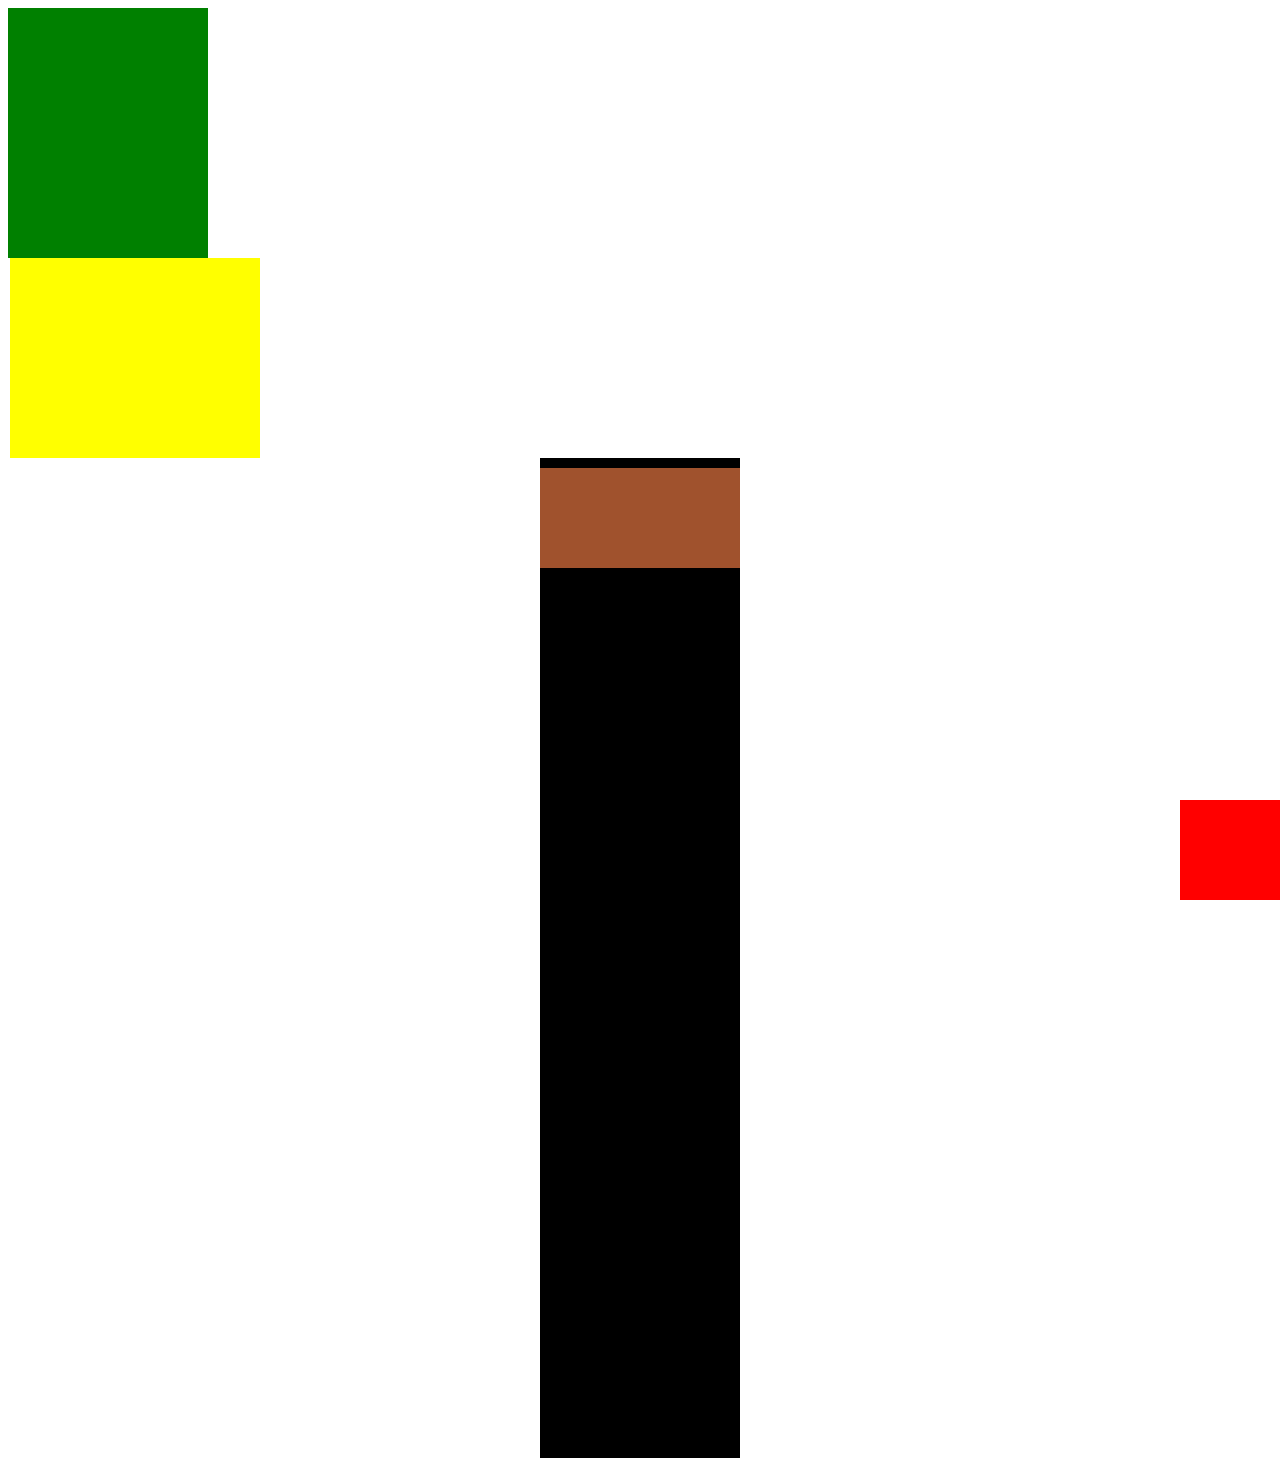
<file: html/index.html>
<!doctype html>
<html lang="en">
<head>
    <meta charset="UTF-8">
    <meta name="viewport"
          content="width=device-width, user-scalable=no, initial-scale=1.0, maximum-scale=1.0, minimum-scale=1.0">
    <meta http-equiv="X-UA-Compatible" content="ie=edge">
    <link rel="stylesheet" href="../css/style.css">
    <title>Das-2</title>
</head>
<body>
<div class="div-1"></div>
<div class="div-2"></div>
<div class="div-3"></div>

<div class="div-4">
    <div class="div-5"></div>
</div>
</body>
</html>
</file>
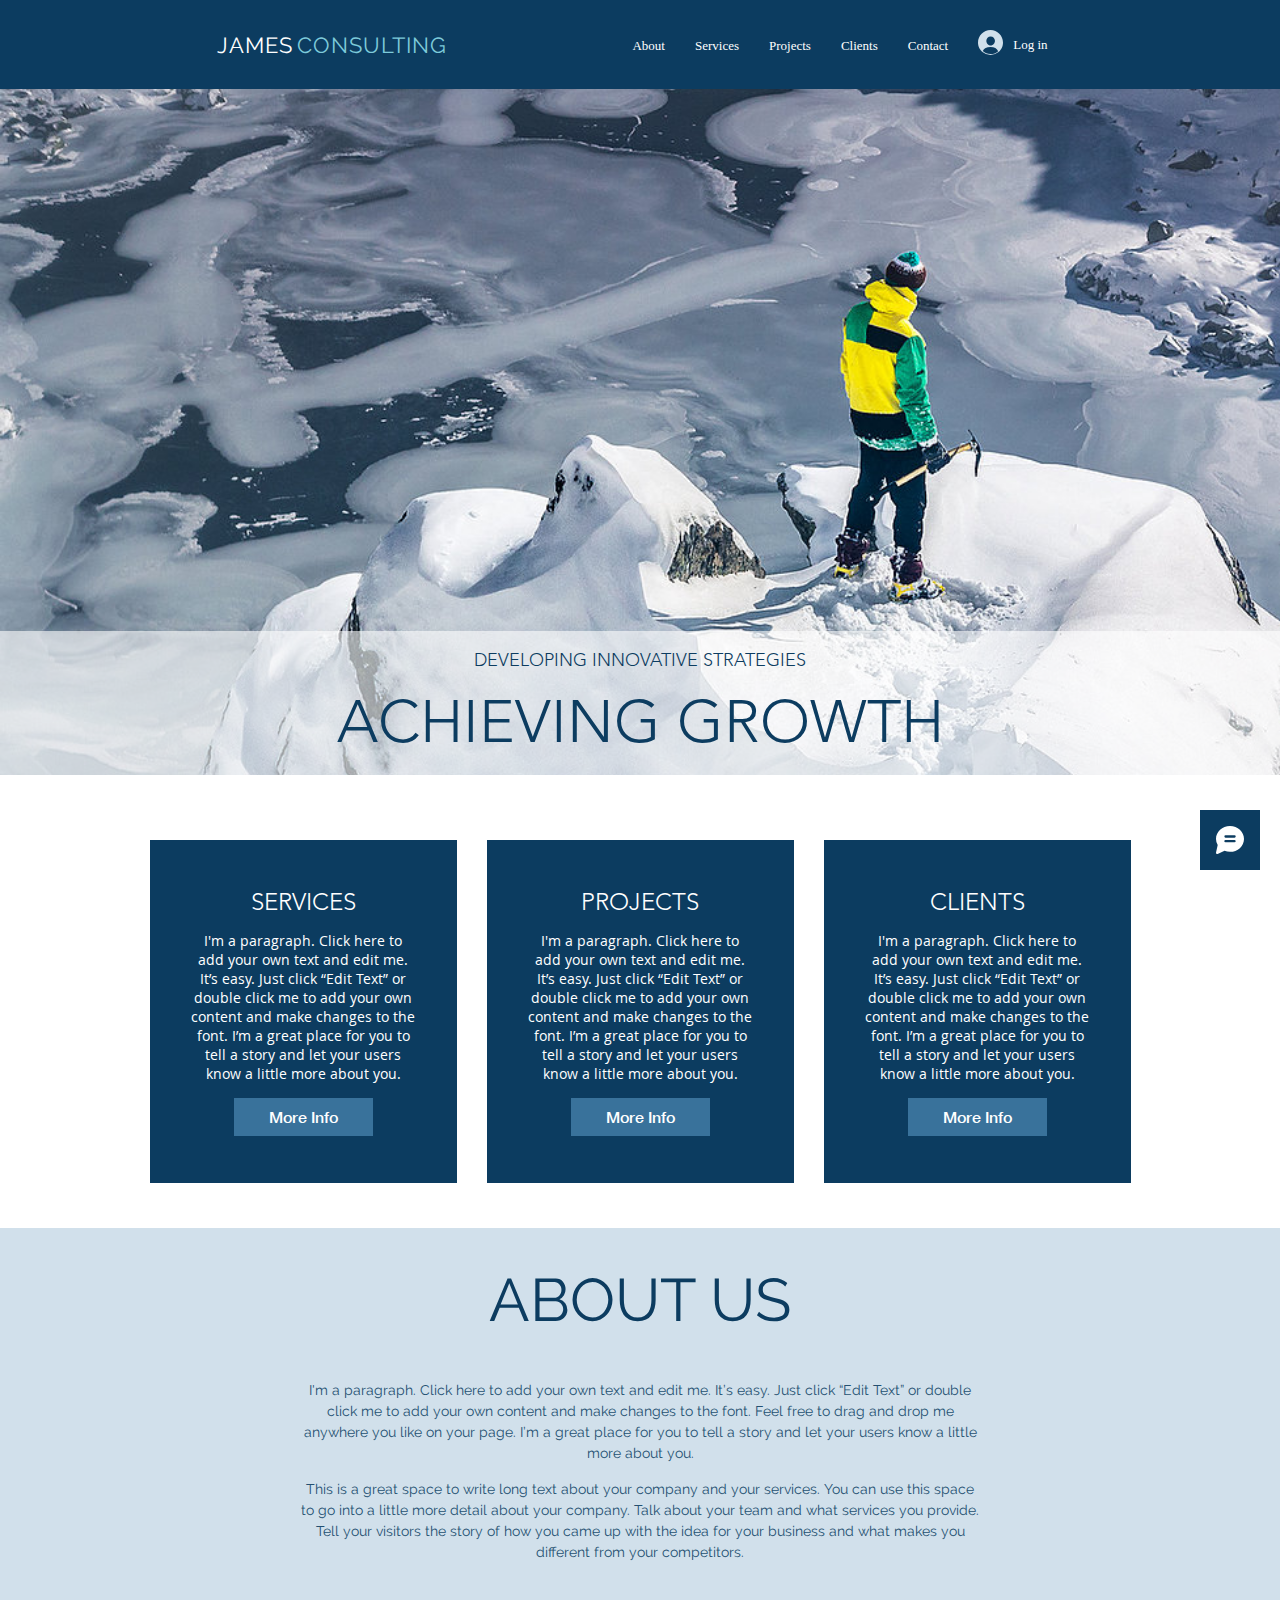
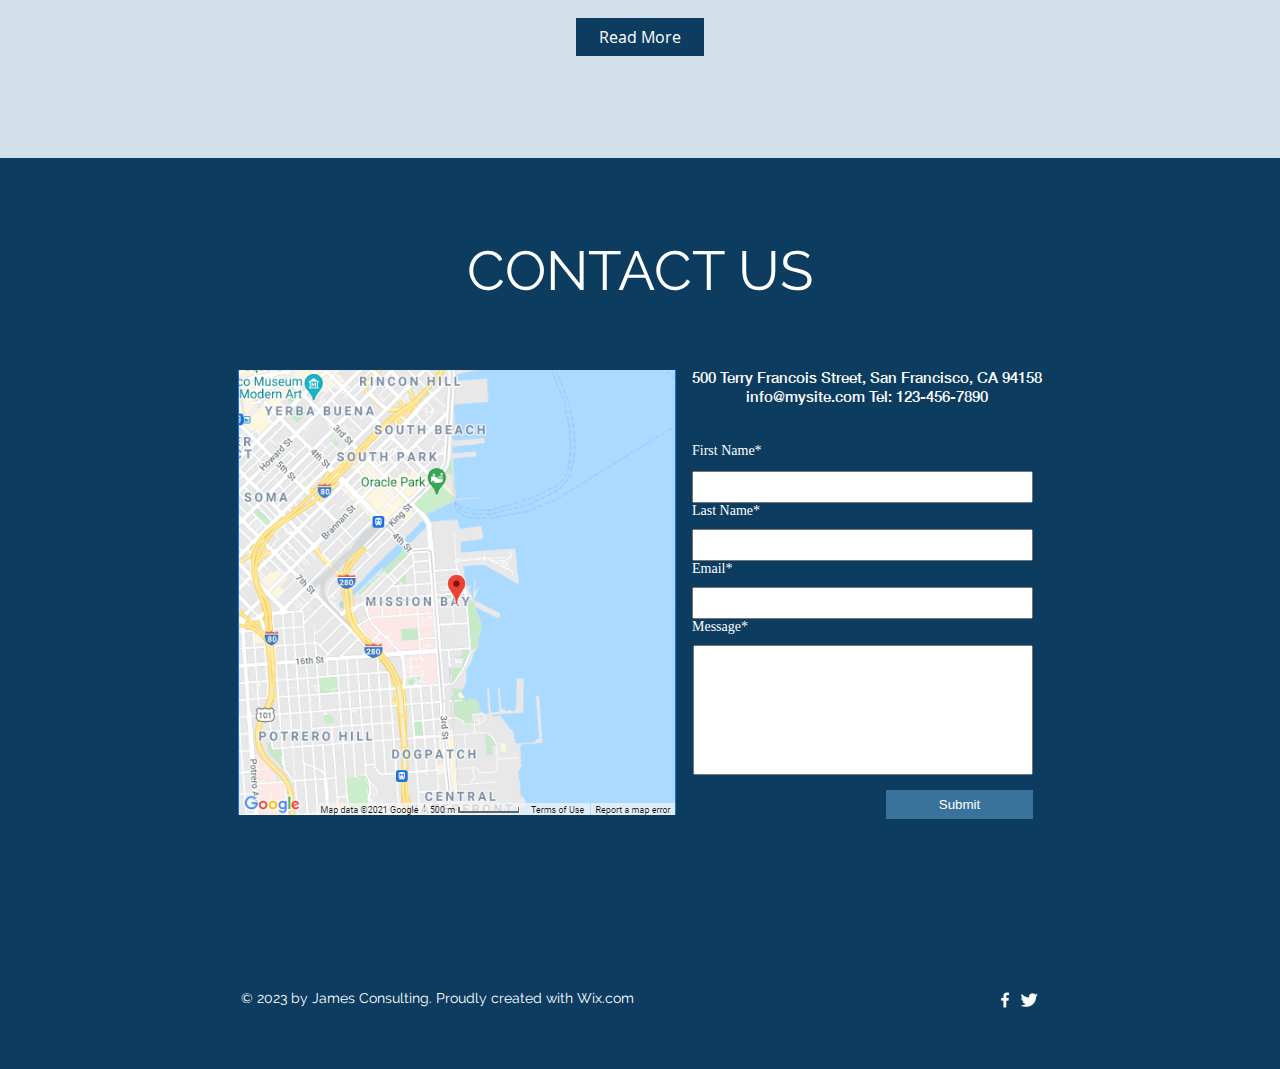
<file: html/1791.html>
<!doctype html>
<html lang="en">
<head>
    <meta charset="UTF-8">
    <meta name="viewport"
          content="width=device-width, user-scalable=no, initial-scale=1.0, maximum-scale=1.0, minimum-scale=1.0">
    <meta http-equiv="X-UA-Compatible" content="ie=edge">
    <link rel="stylesheet" href="../css/1791.css">
    <title>Document</title>
</head>
<body>
<header>
    <div>
        <span>JAMES</span>
        <span>CONSULTING</span>
    </div>
    <nav>
        <ul>
            <li><a href="" class="a1">About</a></li>
            <li><a href="" class="a1">Services</a></li>
            <li><a href="" class="a1">Projects</a></li>
            <li><a href="" class="a1">Clients</a></li>
            <li><a href="" class="a1">Contact</a></li>
            <li><a href="" class="a2"><span>
                <svg data-bbox="0 0 50 50" fill="#D1E0EB" data-type="shape" xmlns="http://www.w3.org/2000/svg"
                     width="25" height="25"
                     viewBox="0 0 50 50"><g><path
                        d="M25 48.077c-5.924 0-11.31-2.252-15.396-5.921 2.254-5.362 7.492-8.267 15.373-8.267 7.889 0 13.139 3.044 15.408 8.418-4.084 3.659-9.471 5.77-15.385 5.77m.278-35.3c4.927 0 8.611 3.812 8.611 8.878 0 5.21-3.875 9.456-8.611 9.456s-8.611-4.246-8.611-9.456c0-5.066 3.684-8.878 8.611-8.878M25 0C11.193 0 0 11.193 0 25c0 .915.056 1.816.152 2.705.032.295.091.581.133.873.085.589.173 1.176.298 1.751.073.338.169.665.256.997.135.515.273 1.027.439 1.529.114.342.243.675.37 1.01.18.476.369.945.577 1.406.149.331.308.657.472.98.225.446.463.883.714 1.313.182.312.365.619.56.922.272.423.56.832.856 1.237.207.284.41.568.629.841.325.408.671.796 1.02 1.182.22.244.432.494.662.728.405.415.833.801 1.265 1.186.173.154.329.325.507.475l.004-.011A24.886 24.886 0 0 0 25 50a24.881 24.881 0 0 0 16.069-5.861.126.126 0 0 1 .003.01c.172-.144.324-.309.49-.458.442-.392.88-.787 1.293-1.209.228-.232.437-.479.655-.72.352-.389.701-.78 1.028-1.191.218-.272.421-.556.627-.838.297-.405.587-.816.859-1.24a26.104 26.104 0 0 0 1.748-3.216c.208-.461.398-.93.579-1.406.127-.336.256-.669.369-1.012.167-.502.305-1.014.44-1.53.087-.332.183-.659.256-.996.126-.576.214-1.164.299-1.754.042-.292.101-.577.133-.872.095-.89.152-1.791.152-2.707C50 11.193 38.807 0 25 0"></path></g></svg>
            </span> Log in</a></li>
        </ul>
    </nav>
</header>
<div class="mas-1">
    <div>
        <p>DEVELOPING INNOVATIVE STRATEGIES</p>
        <h1>ACHIEVING GROWTH</h1>
    </div>
</div>
<div class="mas-2">
    <div>
        <h2>SERVICES</h2>
        <p>
            I'm a paragraph. Click here to add your own text and edit me. It’s easy. Just click “Edit Text” or double
            click me to add your own content and make changes to the font. I’m a great place for you to tell a story and
            let your users know a little more about you.
        </p>
        <button>More Info</button>
    </div>
    <div>
        <h2>PROJECTS</h2>
        <p>
            I'm a paragraph. Click here to add your own text and edit me. It’s easy. Just click “Edit Text” or double
            click me to add your own content and make changes to the font. I’m a great place for you to tell a story and
            let your users know a little more about you.
        </p>
        <button>More Info</button>
    </div>
    <div>
        <h2>CLIENTS</h2>
        <p> I'm a paragraph. Click here to add your own text and edit me. It’s easy. Just click “Edit Text” or double
            click me to add your own content and make changes to the font. I’m a great place for you to tell a story and
            let your users know a little more about you.</p>
        <button>More Info</button>
    </div>
</div>

<div class="mas-3">
    <h2>ABOUT US</h2>
    <p>I'm a paragraph. Click here to add your own text and edit me. It’s easy. Just click “Edit Text” or double click
        me to add your own content and make changes to the font. Feel free to drag and drop me anywhere you like on your
        page. I’m a great place for you to tell a story and let your users know a little more about you.
    </p>
    <p>This is a great space to write long text about your company and your services. You can use this space to go into
        a little more detail about your company. Talk about your team and what services you provide. Tell your visitors
        the story of how you came up with the idea for your business and what makes you different from your
        competitors. </p>
    <button>Read More</button>
</div>

<div class="chat">
    <svg xmlns="http://www.w3.org/2000/svg" width="32" height="32" fill="#FFFFFF" viewBox="0 0 32 32"
         style="border-radius: 0px;width: 32px; height: 32px; flex-shrink: 0;">
        <path d="M16 2C8.28 2 2 7.8 2 14.93a12.144 12.144 0 001.696 6.15l-1.668 7.51A1.16 1.16 0 003.63 29.9l6.914-3.072A14.835 14.835 0 0016 27.861c7.72 0 14-5.8 14-12.93S23.72 2 16 2zm4.508 16.32h-9.016a1.16 1.16 0 010-2.32h9.016a1.16 1.16 0 010 2.32zm0-4.638h-9.016a1.16 1.16 0 010-2.318h9.016a1.16 1.16 0 110 2.318z"
              fill="white" fill-rule="nonzero"></path>
    </svg>
</div>
<footer class="mas-4">
    <h2>CONTACT US</h2>
    <div class="general">
        <div>
            <img src="../image/map.png" alt="">
        </div>
        <div>
            <p class="address">500 Terry Francois Street, San Francisco, CA 94158</p>
            <p class="info">info@mysite.com Tel: 123-456-7890</p>
            <form action="">
                <label for="firstName">First Name*</label> <br>
                <input type="text" id="firstName"> <br>
                <label for="lastName">Last Name*</label> <br>
                <input type="text" id="lastName"> <br>
                <label for="email">Email*</label> <br>
                <input type="email" id="Email"><br>
                <label for="message">Message*</label> <br>
                <input type="text" id="message"> <br>
                <button>Submit</button>
            </form>
        </div>
    </div>

    <div class="end">
        <p>&copy; 2023 by James Consulting. Proudly created with Wix.com </p>
        <div>
            <img src="../image/fb.png" alt="">
            <img src="../image/twitter.png" alt="">
        </div>
    </div>
</footer>
</body>
</html>
</file>
<file: css/style.css>
*{

}

.div-1 {
    position: fixed;
    width: 100px;
    height: 100px;
    background: red;
    z-index: 9;
    right: 0;
    bottom: 0;
}

.div-2 {
    position: static;
    width: 200px;
    height: 250px;
    background: green;
}

.div-3 {
    position: sticky;
    width: 250px;
    height: 200px;
    background: yellow;
    top: 10px;
    left: 10px;
    z-index: 2;
}

.div-4 {
    position: relative;
    width: 200px;
    height: 1000px;
    background: black;
    margin: auto;
}
.div-5 {
    position: absolute;
    width: 200px;
    height: 100px;
    background: sienna;
    top: 10px;
    z-index: 4;
}
</file>
<file: css/1791.css>
@import url(font.css);

* {
    margin: 0;
    padding: 0;
    box-sizing: border-box;
}

header {
    position: sticky;
    top: 0;
    background: #0C3C60;
    width: 100%;
    padding: 30px 0;
    display: flex;
    justify-content: center;
    align-items: center;
    z-index: 10;
}

header ul {
    display: flex;
    list-style: none;
    padding-left: 170px;
    align-items: center;
}

.a1, .a2 {
    padding: 0 15px;
    color: #FFF;
    text-decoration: none;
    font-size: 13px;
}

.a1:hover {
    color: #4fb7e2;
    transition: .5s;
}

.a2:hover {
    color: #3a92ba;
    transition: .5s;
}

.a2 {
    display: flex;
    align-items: center;
}

.a2 > span {
    padding-right: 10px;
}

header > div > span {
    color: #FFF;
    font-size: 22px;
    letter-spacing: 1px;
    font-family: font-1-1791, serif;
}

header > div > span:nth-child(2) {
    color: #7DCADA;
}

.mas-1 {
    position: relative;
    width: 100%;
    height: 686px;
    background: url("../image/dahuk.jpeg") no-repeat fixed;
    background-size: cover;
}

.mas-1 > div {
    position: absolute;
    width: 100%;
    height: 144px;
    background: #FFF9;
    bottom: 0;
    display: flex;
    justify-content: center;
    align-items: center;
    flex-direction: column;
}

.mas-1 p {
    font-family: font-2-1791, serif;
    font-size: 18px;
    color: #0C3C60;
}

.mas-1 h1 {
    font-weight: 300;
    font-size: 60px;
    color: #0C3C60;
    font-family: font-2-1791, serif;
    padding-top: 15px;
}

.mas-2 {
    width: 100%;
    display: flex;
    justify-content: center;
    padding: 50px 0 30px;
}

.mas-2 > div {
    width: 307px;
    height: 343px;
    background: #0C3C60;
    color: #FFF;
    margin: 15px;
    display: flex;
    flex-direction: column;
    justify-content: space-around;
    align-items: center;
    padding: 40px;
    font-family: font-2-1791, serif;
}

.mas-2 h2 {
    font-size: 24px;
    font-weight: 300;
}

.mas-2 p {
    text-align: center;
    font-size: 14px;
    font-family: font-3-1791, serif;
}

.mas-2 button {
    border: none;
    padding: 9px 35px;
    background: #39729B;
    color: #FFF;
    font-family: font-4-1791, serif;
    font-size: 16px;
}

.chat {
    position: fixed;
    right: 20px;
    bottom: 30px;
    width: 60px;
    height: 60px;
    background: #0C3C60;
    display: flex;
    justify-content: center;
    align-items: center;
    z-index: 20;
}

.mas-3 {
    width: 100%;
    background: #D1E0EB;
    display: flex;
    justify-content: center;
    align-items: center;
    flex-direction: column;
}

.mas-3 h2 {
    padding-top: 37px;
    color: #0C3C60;
    font-size: 60px;
    font-family: font-1-1791, serif;
    font-weight: 100;
}

.mas-3 p {
    text-align: center;
    font-size: 14px;
    color: #245071;
    font-family: font-1-1791, serif;
    line-height: 1.5em;
}

.mas-3 p:nth-child(2) {
    width: 681px;
    padding: 45px 0 15px 0;
}

.mas-3 p:nth-child(3) {
    width: 682px;
    padding-bottom: 55px;
}

.mas-3 button {
    background: #0C3C60;
    border: none;
    width: 128px;
    height: 38px;
    font-size: 16px;
    color: #FFF;
    font-family: font-3-1791, serif;
    font-weight: 100;
    margin-bottom: 102px;
}

.mas-3 > button:hover {
    background: #39729b;
    transition: .5s;
}

.mas-4 {
    background: #0C3C60;
    width: 100%;
    justify-content: center;
    align-items: center;
}

.mas-4 h2 {
    color: #FFF;
    font-family: font-1-1791, serif;
    padding: 80px 0 65px 0;
    font-size: 55px;
    font-weight: 300;
    text-align: center;
}

.mas-4 {
    color: #FFF;
}

.general {
    display: flex;
    justify-content: space-around;
    align-items: center;
}

.general div:nth-child(2) {
    display: flex;
    flex-direction: column;
}

.general div:nth-child(2) form > input {
    width: 341px;
    height: 32px;
    margin-top: 10px;
    float: right;
}

.general div:nth-child(2) form > label {
    font-size: 14px;
    float: left;
}

.general form {
    width: 341px;
}

.general p {
    font-size: 15px;
    font-family: font-4-1791, serif;
}

.info {
    padding-bottom: 37px;
    text-align: center;
}

#message {
    width: 340px;
    height: 130px;
}

.mas-4 button {
    margin-top: 15px;
    padding: 7px 0 7px 0;
    width: 147px;
    border: none;
    background: #39729B;
    color: #FFF;
    float: right;
    margin-left: 10px;
}

.end {
    padding: 171px 0 55px 0;
    display: flex;
    justify-content: center;
    width: 100%;
}

.end p {
    font-size: 14px;
    font-family: font-1-1791, serif;
    float: right;
    padding-right: 44%;
}

footer {
    padding: 0 230px 0 230px;
}
</file>
